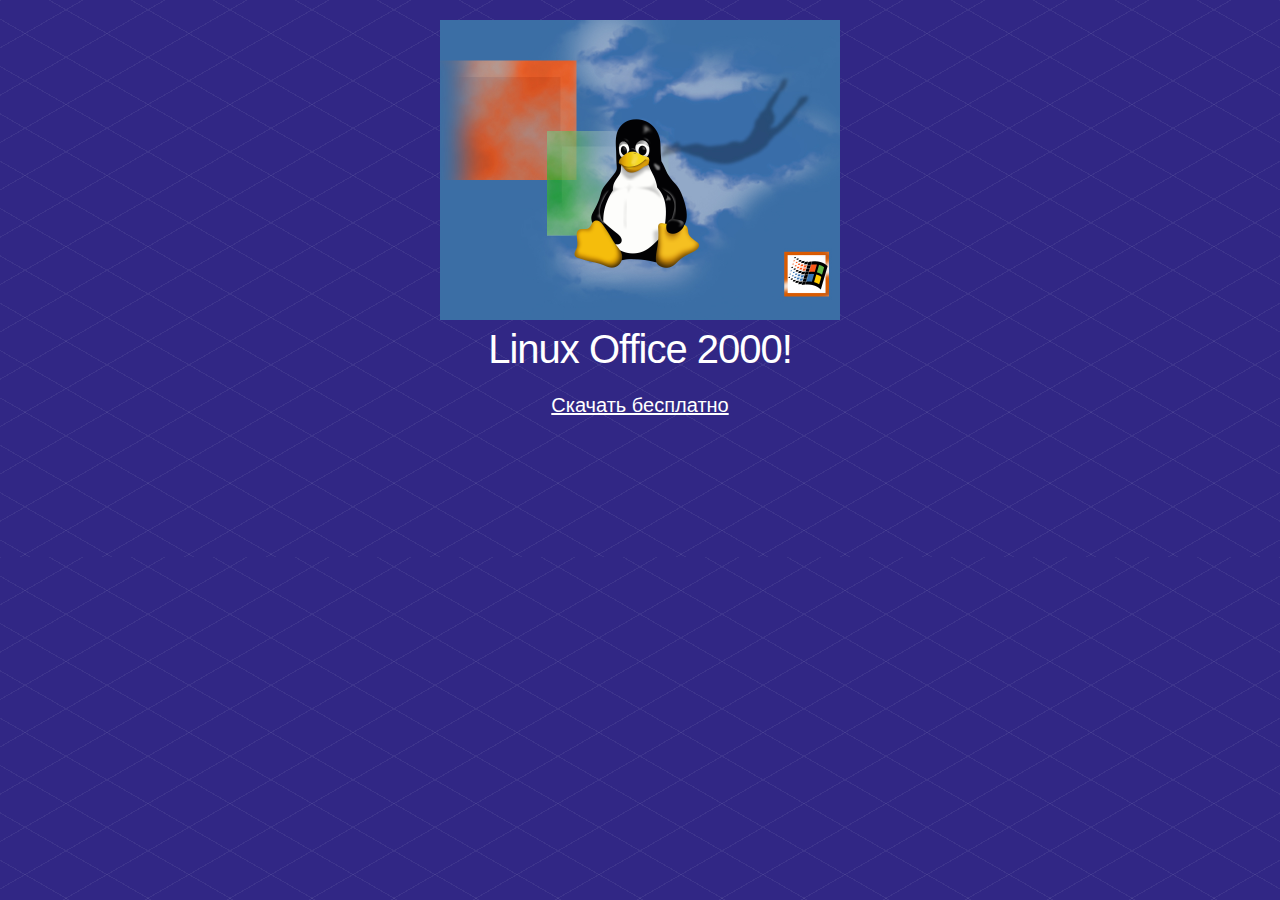
<file: index.html>
<!DOCTYPE html>
<html lang="ru">
  <head>
    <meta charset="utf-8">
    <title>Linux Office 2000</title>
    <link rel="stylesheet" href="css/style.css">
  </head>
  <body>

    <main>
      <a href="https://loffice.ucoz.ru">
        <img src="img/Win2k.png" width="400" height="300" alt="linux office">
      </a>

      <h1>Linux Office 2000!</h1>

      <p>
        <a href="https://rutracker.org/forum/viewtopic.php?t=5507798">Скачать бесплатно</a>
      </p>
    </main>

  </body>
</html>
</file>
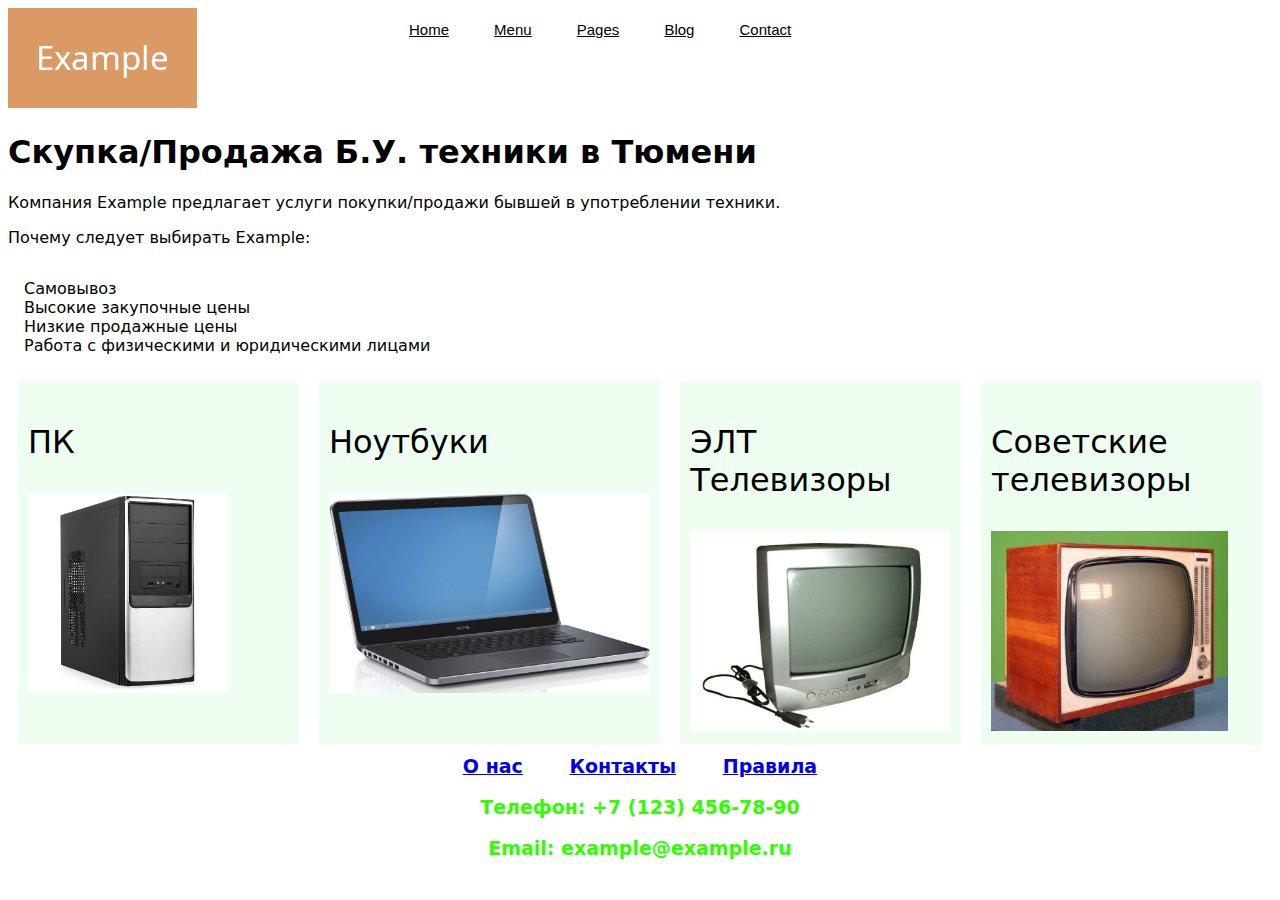
<file: bu_retail/index.html>
<!DOCTYPE html>
<html>
  <head>
    <meta charset="UTF-8" />
    <title>Скупка Б.У. техники в Тюмени</title>
    <link rel="stylesheet" href="style.css" type="text/css">
    <meta name="viewport" content="width=device-width, initial-scale=1">
  </head>
  <body>
<header>
<div class="header-area ">
<div class="logo">
  <img src="image/logo.png" alt="">
</div>
<div class="main-menu">
<nav>
                                        <ul id="navigation">
                                            <li><a class="active" href="index.html">home</a></li>
                                            <li><a href="Menu.html">Menu</a></li>
                                            <li><a href="#">pages <i class="ti-angle-down"></i></a>
                                                <ul class="submenu">
                                                    <li><a href="about.html">about</a></li>
                                                    <li><a href="elements.html">elements</a></li>
                                                </ul>
                                            </li>
                                            <li><a href="#">blog <i class="ti-angle-down"></i></a>
                                                <ul class="submenu">
                                                    <li><a href="blog.html">blog</a></li>
                                                    <li><a href="single-blog.html">single-blog</a></li>
                                                </ul>
                                            </li>
                                            <li><a href="contact.html">Contact</a></li>
                                        </ul>
                                    </nav>
</div>
</div>
</header>
<div class="main">
<article>
<h1>Скупка/Продажа Б.У. техники в Тюмени</h1>
<p>
Компания Example предлагает услуги покупки/продажи бывшей в употреблении техники.
</p>
<p>Почему следует выбирать Example:</p>
<ul>
<li>Самовывоз</li>
<li>Высокие закупочные цены</li>
<li>Низкие продажные цены</li>
<li>Работа с физическими и юридическими лицами</li>
</ul>
</article>
<div class="block_con">
<div class="m_block">
<p class="blk_text">ПК</p>
 <img class="blk_img" src="image/pc4.jpg">
</div>
<div class="m_block">
<p class="blk_text">Ноутбуки</p>
<img class="blk_img" src="image/laptop2.jpg">
</div>
<div class="m_block">
<p class="blk_text">ЭЛТ Телевизоры </p>
 <img class="blk_img" src="image/elt1.jpg">
</div>
<div class="m_block">
<p class="blk_text">Советские телевизоры </p>
  <img class="blk_img" src="image/elt7.jpg">
</div>
</div>
</div>
<footer>
<nav>
    <ul>
      <li><a href='#'>О нас</a></li>
      <li><a href='#'>Контакты</a></li>
      <li><a href='#'>Правила</a></li>
    </ul>
  </nav>
  <p>Телефон: +7 (123) 456-78-90</p>
  <p>Email: example@example.ru</p>
</footer>
  </body>
</html>
</file>
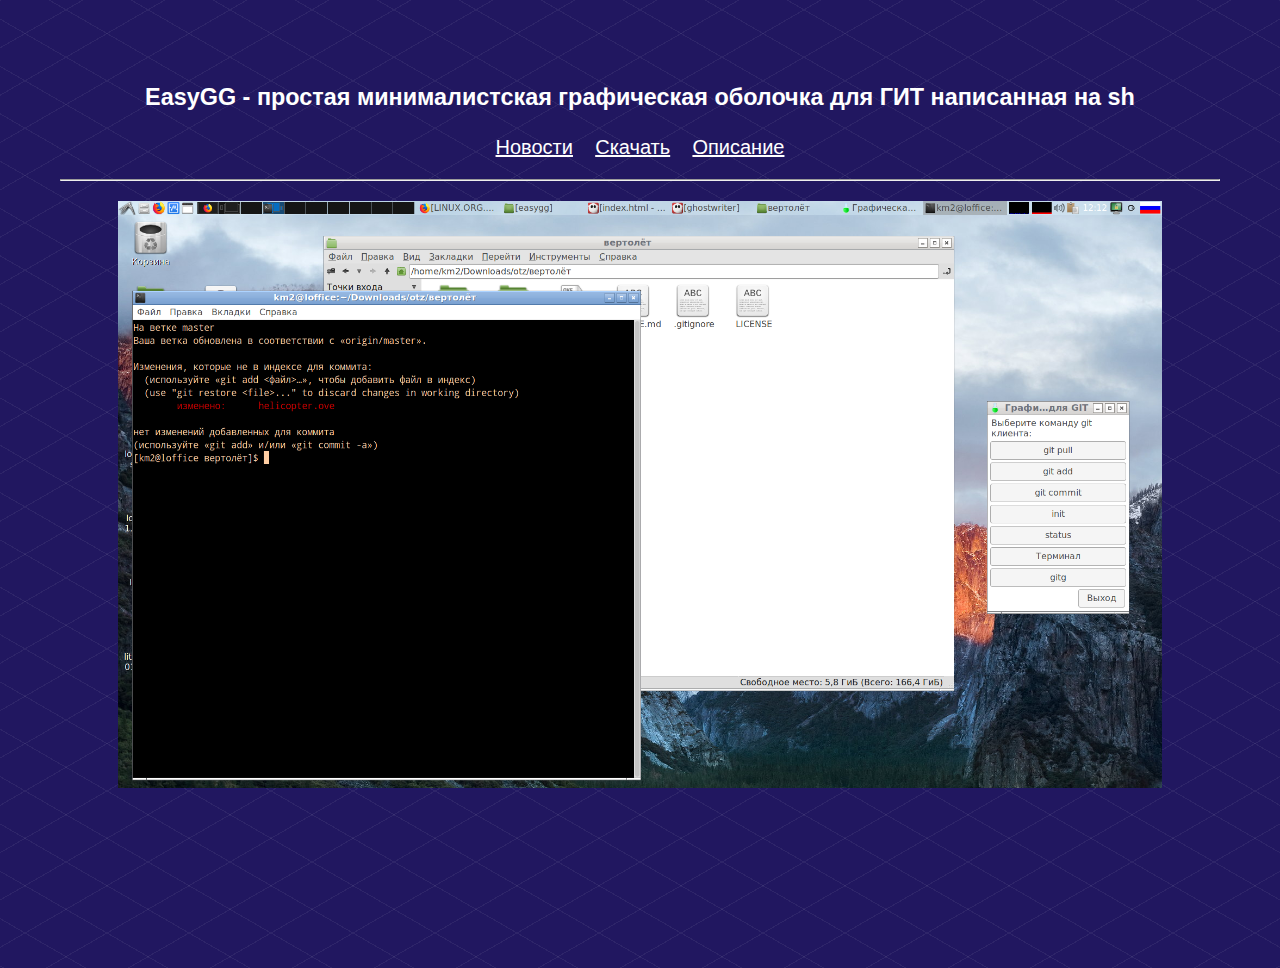
<file: easygg/index.html>
<!DOCTYPE html>
<html lang="ru">
  <head>
    <meta http-equiv="content-type" content="text/html; charset=UTF-8">
    <meta charset="utf-8">
    <title>GIT GUI "EasyGG"</title>
    <link rel="stylesheet" href="css/style.css">
  </head>
  <body>
    <main>
      <h3>EasyGG - простая минималистская графическая оболочка для ГИТ
        написанная на sh<br>
      </h3>
      <a href="news.html">Новости</a>&nbsp;&nbsp;&nbsp; <a href="https://github.com/ave4/easygg/archive/master.zip">Скачать</a>&nbsp;&nbsp;&nbsp;
        <a href="about.html">Описание</a><br>
      </p>
      <hr>
      <img
src="1.png"
        alt="">
      
    </main>
  </body>
</html>
</file>
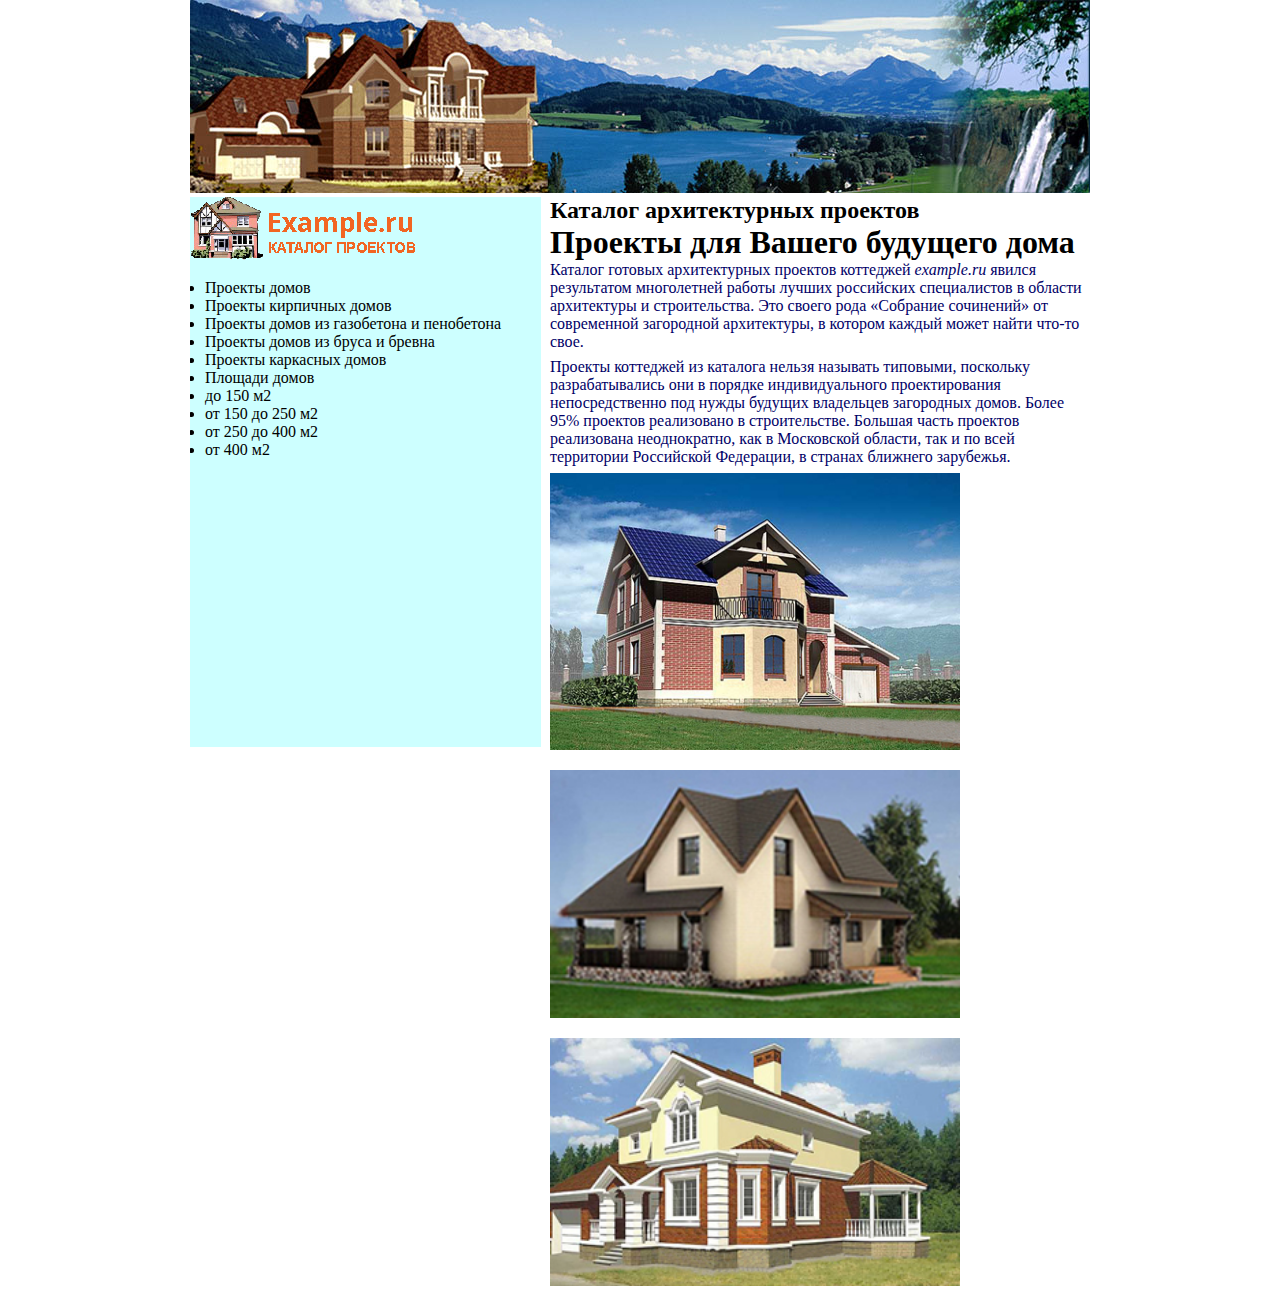
<file: house1/index.html>
<!DOCTYPE html>
<html>
<head>
<meta charset="utf-8">
<title>Шаблон сайта</title>
<meta name="keywords" content="">
<meta name="description" content="">
<link href="styles.css" rel="stylesheet" type="text/css" media="screen">
</head>
<body>
<div id="conteiner">
<div id="logo"><img src="shapka_div.jpg"></div>
<div id="lside">
<img src="logo_example.gif">
<ul>
<li>	
Проекты домов
<li>Проекты кирпичных домов</li>
<li>Проекты домов из газобетона и пенобетона </li>
<li>Проекты домов из бруса и бревна </li>
<li>Проекты каркасных домов </li>
<li>Площади домов</li>
<li> до 150 м2 	</li>
<li> от 150 до 250 м2</li> 
 <li>от 250 до 400 м2 </li>
 <li>от 400 м2 </li>
 </ul>
</div>
<div id="main">
<h2>Каталог архитектурных проектов</h2>
<h1>Проекты для Вашего будущего дома</h1>
<p>Каталог готовых архитектурных проектов коттеджей <i>example.ru</i> явился результатом многолетней работы лучших российских специалистов в области архитектуры и строительства. Это своего рода «Собрание сочинений» от современной загородной архитектуры, в котором каждый может найти что-то свое. </p>
<p>Проекты коттеджей из каталога нельзя называть типовыми, поскольку разрабатывались они в порядке индивидуального проектирования непосредственно под нужды будущих владельцев загородных домов. Более 95% проектов реализовано в строительстве. Большая часть проектов реализована неоднократно, как в Московской области, так и по всей территории Российской Федерации, в странах ближнего зарубежья.</p>
<img class="main_img" src="project.jpg">
<img class="main_img" src="project_1.jpg">
<img class="main_img" src="project_2.jpg">
</div>
</div>	
</body>
</html>
</file>
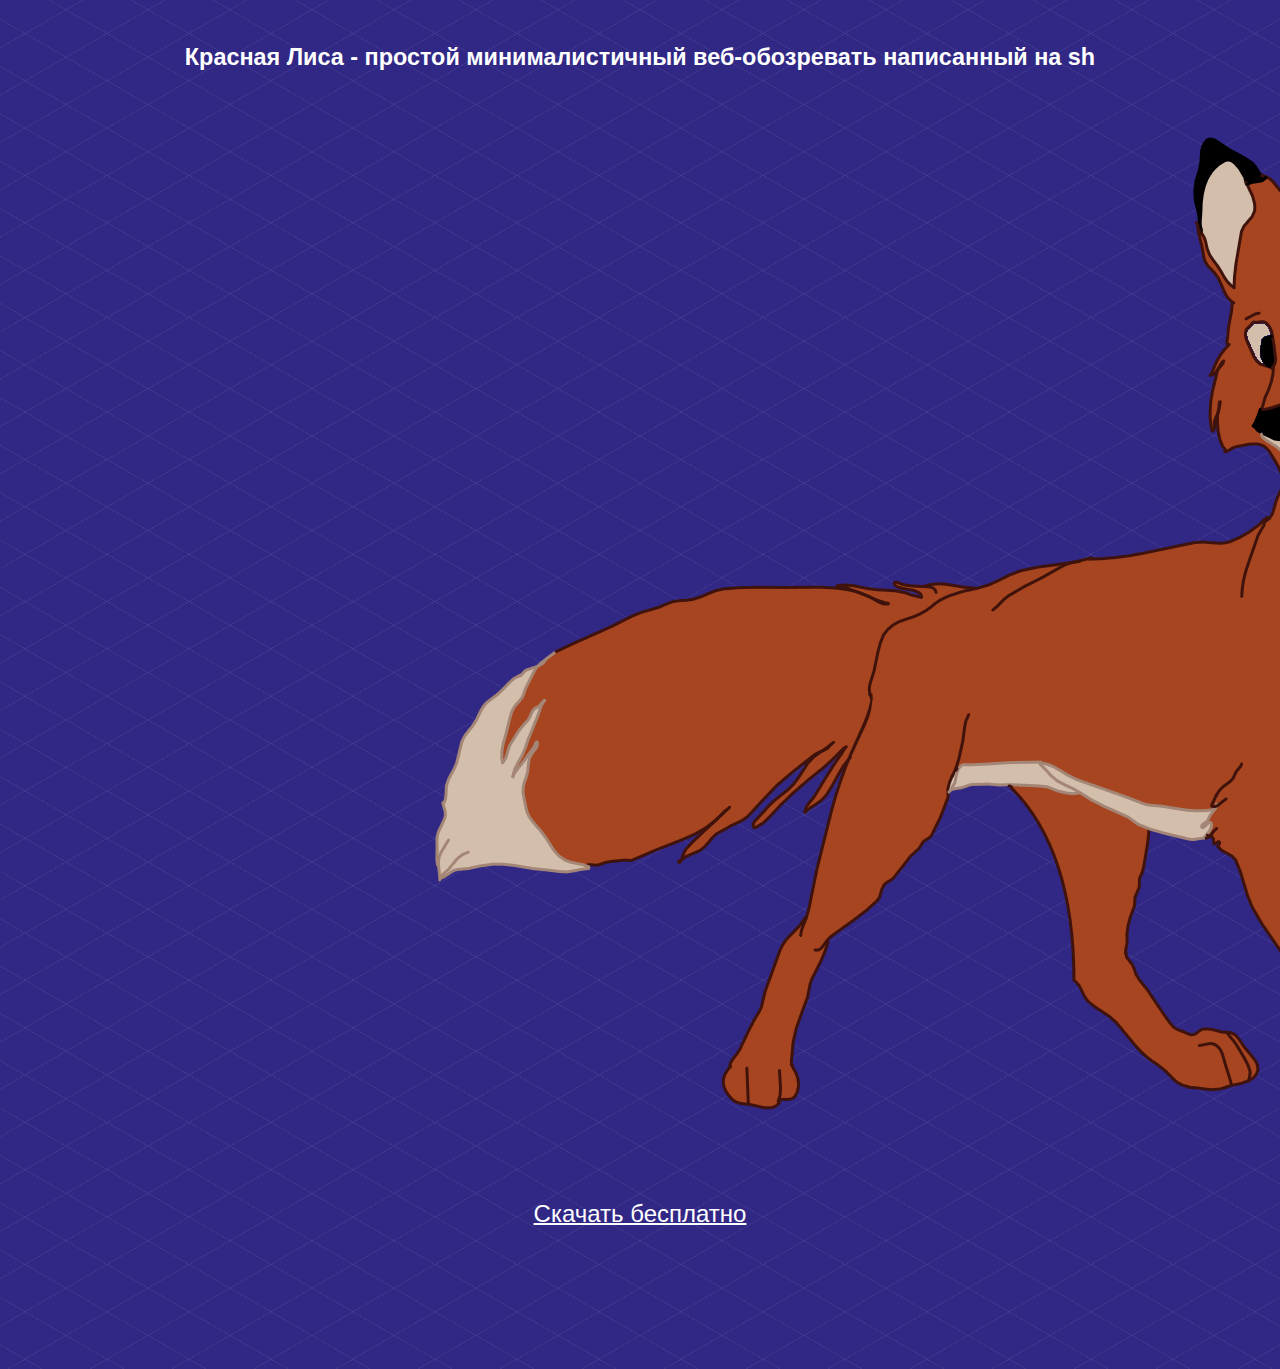
<file: redfox/index.html>
<!DOCTYPE html>
<html lang="ru">
  <head>
    <meta charset="utf-8">
    <title>Веб-обозреватель "Красная Лиса"</title>
    <link rel="stylesheet" href="css/style.css">
  </head>
  <body>

    <main>
      
<h3>Красная Лиса - простой минималистичный веб-обозревать написанный на sh </h3>
      
<img src="%D0%9A%D1%80%D0%B0%D1%81%D0%BD%D0%B0%D1%8F%D0%9B%D0%B8%D1%81%D0%B0.png" alt="">
      <p>
        <a href="https://github.com/ave4/redfox/releases"><span style="font-size: larger;">Скачать бесплатно</span></a>
      </p>
    </main>

  </body>
</html>
</file>
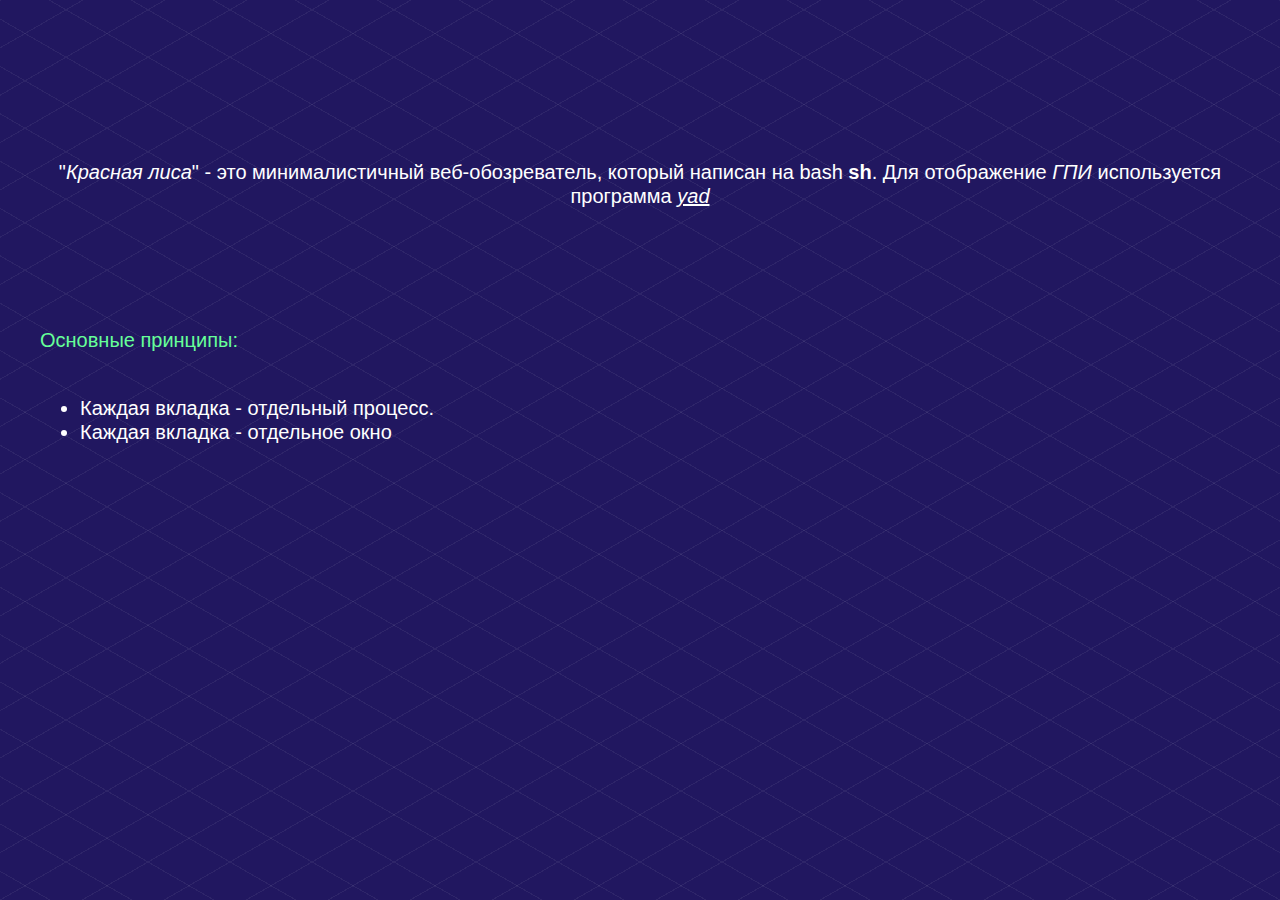
<file: easygg/about.html>
<!DOCTYPE html PUBLIC "-//W3C//DTD HTML 4.01 Transitional//EN">
<html>
  <head>
    <meta http-equiv="content-type" content="text/html; charset=UTF-8">
    <title>Описание</title>
    <link rel="stylesheet" href="css/style.css">
  </head>
  <body>
    <div align="center"> <br>
      <br>
      <br>
      <br>
      <br>
      "<i>Красная лиса</i>" - это минималистичный веб-обозреватель,
      который написан на bash <b>sh</b>. Для отображение <i>ГПИ</i>
      используется программа <a href="https://github.com/v1cont/yad"><i>yad</i></a><br>
      <br>
      <br>
      <br>
      <br>
    </div>
    <br>
    <font color="#66ff99">Основные принципы:</font><br>
    <br>
    <ul>
      <li>Каждая вкладка - отдельный процесс.&nbsp;</li>
      <li>Каждая вкладка - отдельное окно<br>
      </li>
    </ul>
  </body>
</html>
</file>
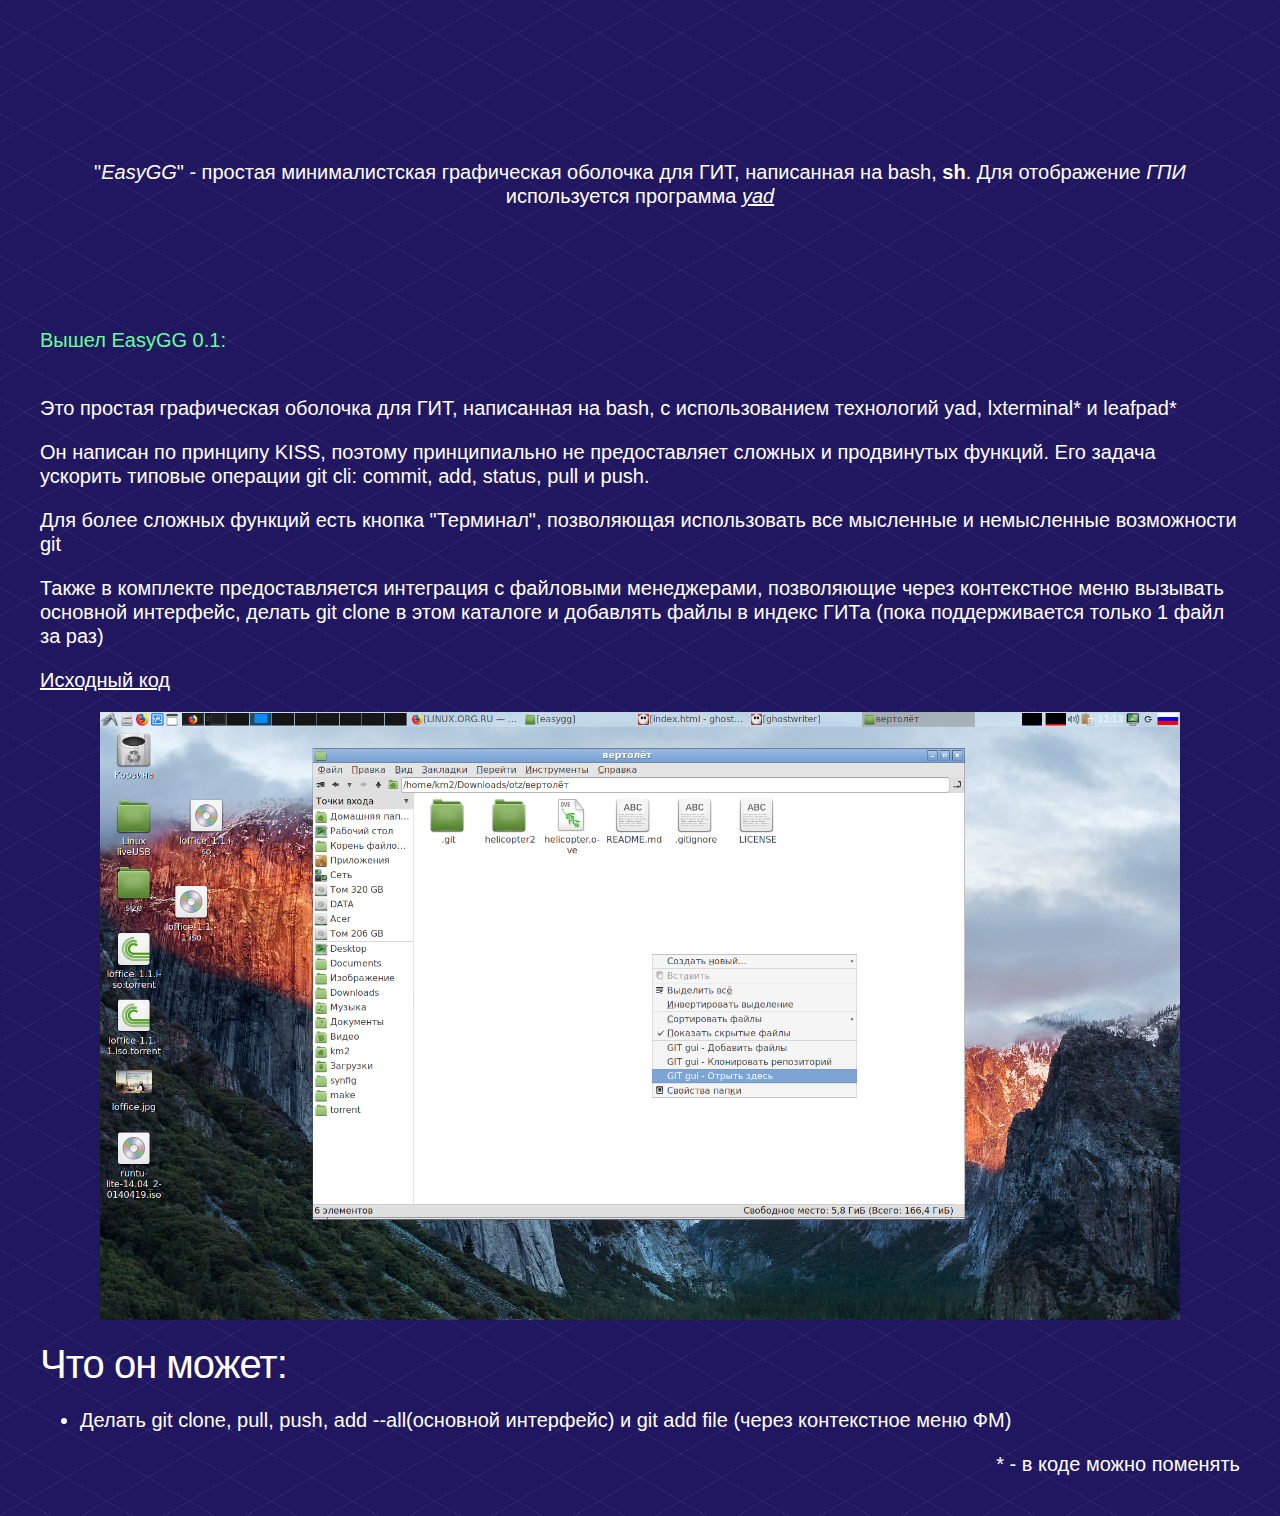
<file: easygg/news.html>
<!DOCTYPE html PUBLIC "-//W3C//DTD HTML 4.01 Transitional//EN">
<html>
  <head>
    <meta http-equiv="content-type" content="text/html; charset=UTF-8">
    <title>Вышел EasyGG 0.1</title>
    <link rel="stylesheet" href="css/style.css">
  </head>
  <body>
    <div align="center"> <br>
      <br>
      <br>
      <br>
      <br>
      "<i>EasyGG</i>" - простая минималистская графическая оболочка для ГИТ, написанная на bash, <b>sh</b>. Для отображение <i>ГПИ</i>
      используется программа <a href="https://github.com/v1cont/yad"><i>yad</i></a><br>
      <br>
      <br>
      <br>
      <br>
    </div>
    <br>
    <font color="#66ff99">Вышел EasyGG 0.1:</font><br>
    <br>
    <p>Это простая графическая оболочка для ГИТ, написанная на bash,  с использованием технологий yad, lxterminal* и leafpad*</p>
    <p>Он написан по принципу KISS, поэтому принципиально не предоставляет сложных и продвинутых функций. Его задача ускорить типовые операции git cli: commit, add, status, pull и push.</p>
    <p>Для более сложных функций есть кнопка "Терминал", позволяющая использовать все мысленные и немысленные возможности git</p>
<p>Также в комплекте предоставляется интеграция с файловыми менеджерами, позволяющие через контекстное меню вызывать основной интерфейс, делать git clone в этом каталоге и добавлять файлы в индекс ГИТа (пока поддерживается только 1 файл за раз)</p>
 <p>
        <a href="https://github.com/ave4/easygg">Исходный код</a>
      </p>
<img src="2.png" alt="">
<h1>Что он может:</h1>
    <ul>
      <li>Делать git clone, pull, push, add --all(основной интерфейс) и git add file (через контекстное меню ФМ)&nbsp;</li>
     
      </li>
    </ul>
    <div style="text-align: right;">* - в коде можно поменять</div>
  </body>
</html>
</file>
<file: css/style.css>
body {
  margin: 0;
  padding: 0;

  font-size: 20px;
  line-height: 1.2;
  font-family: Helvetica, Arial, sans-serif;
  color: #ffffff;

  background-color: #312785;
  background-image:
    repeating-linear-gradient(
      150deg,
      rgba(255, 255, 255, 0.06),
      rgba(255, 255, 255, 0.06) 1px,
      transparent 0,
      transparent 41px),
    repeating-linear-gradient(
      -150deg,
      rgba(255, 255, 255, 0.06),
      rgba(255, 255, 255, 0.06) 1px,
      transparent 0,
      transparent 41px);

  -ms-text-size-adjust: 100%;
  -webkit-text-size-adjust: 100%;
}

main {
  padding: 20px 20px 120px 20px;

  text-align: center;
}

h1 {
  margin: 0;

  font-weight: normal;
  letter-spacing: -1px;
}

p {
  margin: 20px 0;
}

a:link, a:visited {
  color: #ffffff;
  text-decoration: underline
}

a:hover {
  text-decoration: none
}
</file>
<file: bu_retail/style.css>
body {
  font-family: sans;
  font-weight: normal;
  font-style: normal;
}
ul {
  margin: 0px;
  padding: 0px;
}
li {
  list-style: none;
}
.header-area .logo {
  /*float: left;*/
  display: inline-block;
}
.header-area .main-menu {
  float: right;
  text-align: center;
  padding: 12px 0;
  display: inline-block;
  margin-left: 15vw;
}
.header-area .main-menu ul li {
  display: inline-block;
  position: relative;
  margin: 0 20px;
}
.header-area .main-menu ul li a {
  color: #000000;
  font-size: 15px;
  text-transform: capitalize;
  font-weight: 500;
  display: inline-block;
  padding: 0px 0px 0px 0px;
  font-family: "Poppins", sans-serif;
  position: relative;
  text-transform: capitalize;
}
/* Анимация подменю шапки*/
.header-area .main-menu ul li .submenu {
  position: absolute;
  left: 0;
  top: 160%;
  background: #1ff09f;
  width: 200px;
  z-index: 2;
  box-shadow: 0 0 10px rgba(0, 0, 0, 0.02);
  opacity: 0;
  visibility: hidden;
  text-align: left;
  -webkit-transition: 0.6s;
  -moz-transition: 0.6s;
  -o-transition: 0.6s;
  transition: 0.6s;
}
.header-area .main-menu ul li .submenu li {
  display: block;
}
/* оформление подменю */
.header-area .main-menu ul li .submenu li a {
  padding: 10px 15px;
  position: inherit;
  -webkit-transition: 0.3s;
  -moz-transition: 0.3s;
  -o-transition: 0.3s;
  transition: 0.3s;
  display: block;
  color: #f00000;
}

.header-area .main-menu ul li .submenu li a::before {
  display: none;
}

.header-area .main-menu ul li .submenu li:hover a {
  color: #0000ff;
}
.header-area .main-menu ul li:hover > .submenu {
  opacity: 1;
  visibility: visible;
  top: 150%;
}
.header-area .main-menu ul li:hover > a::before {
  opacity: 1;
  transform: scaleX(1);
}
.header-area {
  width: 100%;
  display: flex;
  flex-wrap: wrap;
}
header {
  display: inline-block;
}
.block_con {
  display: flex;
  flex-wrap: wrap;
}
.block_con .m_block{
  padding: 10px;
  margin: 10px;
  background: #eefff1;
  flex: 200px;
  transition: 0.2s;
}
.block_con .m_block:hover{
  transform: translate(-8px, -14px);
}
.blk_img{
  width:auto;
  height:200px;
}
.blk_text{
  font-size: 2em;
}
.main ul{
  padding: 16px;
}
footer {
  /*background-color: #2e34e5;*/
  right: 0;
  bottom: 0;
  text-align: center; 
  width: 100%;   
  font-size: 19px;
  font-weight: bold;
  color: #30fd00;;  
 }
footer ul li {
  display: inline-block;
  position: relative;
  margin: 0 20px;
}
</file>
<file: easygg/css/style.css>
body {
  margin: 2em;
  padding: 0;

  font-size: 20px;
  line-height: 1.2;
  font-family: Helvetica, Arial, sans-serif;
  color: #ffffff;

  background-color: #211760;
  background-image:
    repeating-linear-gradient(
      150deg,
      rgba(255, 255, 255, 0.06),
      rgba(255, 255, 255, 0.06) 1px,
      transparent 0,
      transparent 41px),
    repeating-linear-gradient(
      -150deg,
      rgba(255, 255, 255, 0.06),
      rgba(255, 255, 255, 0.06) 1px,
      transparent 0,
      transparent 41px);

  -ms-text-size-adjust: 100%;
  -webkit-text-size-adjust: 100%;
}
img {
   max-width: 90%;
   margin: 1em auto;
   display: block;
}

main {
  padding: 20px 20px 120px 20px;

  text-align: center;
}

h1 {
  margin: 0;

  font-weight: normal;
  letter-spacing: -1px;
}

p {
  margin: 20px 0;
}

a:link, a:visited {
  color: #ffffff;
  text-decoration: underline
}

a:hover {
  text-decoration: none
}
</file>
<file: house1/styles.css>
*{
margin: 0;
padding: 0;
border: 0;
}
body{
color: #000;
padding: 0;
background: #fff;
word-break: break-word;
}
#main{
position: relative;
width: 60%;
height: 550px;
float:right;
}
#lside{
position: relative;
background: #CDFFFF;
width: 39%;
height: 550px;
float:left;
overflow-x:auto;
vertical-align: middle;
}
#lside ul{
padding: 15px;
}
#conteiner{
width: 900px;
margin: 0 auto;
border: 0px #000 solid;
}
#main p{
margin-bottom: 7px;
color: #000067;
}
.main_img{
width: 76%;
margin-bottom: 3%;
}
</file>
<file: redfox/css/style.css>
body {
  margin: 0;
  padding: 0;

  font-size: 20px;
  line-height: 1.2;
  font-family: Helvetica, Arial, sans-serif;
  color: #ffffff;

  background-color: #312785;
  background-image:
    repeating-linear-gradient(
      150deg,
      rgba(255, 255, 255, 0.06),
      rgba(255, 255, 255, 0.06) 1px,
      transparent 0,
      transparent 41px),
    repeating-linear-gradient(
      -150deg,
      rgba(255, 255, 255, 0.06),
      rgba(255, 255, 255, 0.06) 1px,
      transparent 0,
      transparent 41px);

  -ms-text-size-adjust: 100%;
  -webkit-text-size-adjust: 100%;
}

main {
  padding: 20px 20px 120px 20px;

  text-align: center;
}

h1 {
  margin: 0;

  font-weight: normal;
  letter-spacing: -1px;
}

p {
  margin: 20px 0;
}

a:link, a:visited {
  color: #ffffff;
  text-decoration: underline
}

a:hover {
  text-decoration: none
}
</file>
